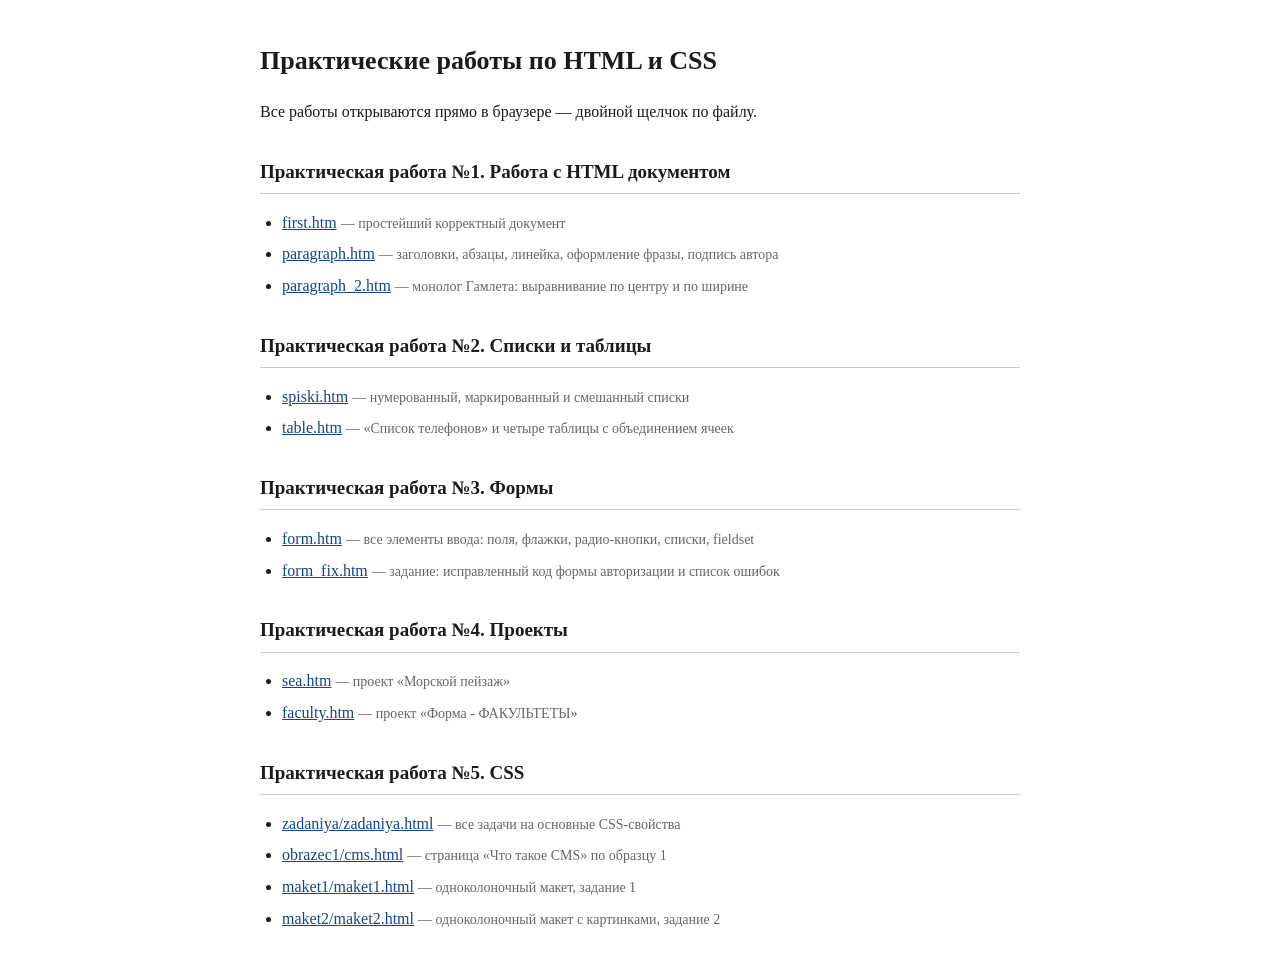
<file: html-css/index.html>
<!DOCTYPE html>
<html>
<head>
    <meta charset="utf-8">
    <title>Практические работы по HTML и CSS</title>
    <style>
        body { font: 16px/1.6 Georgia, "Times New Roman", serif; margin: 40px auto; max-width: 760px; padding: 0 16px; color: #1b1b1b; }
        h1 { font-size: 26px; }
        h2 { font-size: 19px; margin-top: 32px; border-bottom: 1px solid #ccc; padding-bottom: 6px; }
        ul { margin: 8px 0 0; padding-left: 22px; }
        li { margin: 6px 0; }
        a { color: #14458f; }
        span { color: #666; font-size: 14px; }
    </style>
</head>
<body>

    <h1>Практические работы по HTML и CSS</h1>
    <p>Все работы открываются прямо в браузере — двойной щелчок по файлу.</p>

    <h2>Практическая работа №1. Работа с HTML документом</h2>
    <ul>
        <li><a href="pr1/first.htm">first.htm</a> <span>— простейший корректный документ</span></li>
        <li><a href="pr1/paragraph.htm">paragraph.htm</a> <span>— заголовки, абзацы, линейка, оформление фразы, подпись автора</span></li>
        <li><a href="pr1/paragraph_2.htm">paragraph_2.htm</a> <span>— монолог Гамлета: выравнивание по центру и по ширине</span></li>
    </ul>

    <h2>Практическая работа №2. Списки и таблицы</h2>
    <ul>
        <li><a href="pr2/spiski.htm">spiski.htm</a> <span>— нумерованный, маркированный и смешанный списки</span></li>
        <li><a href="pr2/table.htm">table.htm</a> <span>— «Список телефонов» и четыре таблицы с объединением ячеек</span></li>
    </ul>

    <h2>Практическая работа №3. Формы</h2>
    <ul>
        <li><a href="pr3/form.htm">form.htm</a> <span>— все элементы ввода: поля, флажки, радио-кнопки, списки, fieldset</span></li>
        <li><a href="pr3/form_fix.htm">form_fix.htm</a> <span>— задание: исправленный код формы авторизации и список ошибок</span></li>
    </ul>

    <h2>Практическая работа №4. Проекты</h2>
    <ul>
        <li><a href="pr4/sea.htm">sea.htm</a> <span>— проект «Морской пейзаж»</span></li>
        <li><a href="pr4/faculty.htm">faculty.htm</a> <span>— проект «Форма - ФАКУЛЬТЕТЫ»</span></li>
    </ul>

    <h2>Практическая работа №5. CSS</h2>
    <ul>
        <li><a href="pr5/zadaniya/zadaniya.html">zadaniya/zadaniya.html</a> <span>— все задачи на основные CSS-свойства</span></li>
        <li><a href="pr5/obrazec1/cms.html">obrazec1/cms.html</a> <span>— страница «Что такое CMS» по образцу 1</span></li>
        <li><a href="pr5/maket1/maket1.html">maket1/maket1.html</a> <span>— одноколоночный макет, задание 1</span></li>
        <li><a href="pr5/maket2/maket2.html">maket2/maket2.html</a> <span>— одноколоночный макет с картинками, задание 2</span></li>
    </ul>

</body>
</html>
</file>
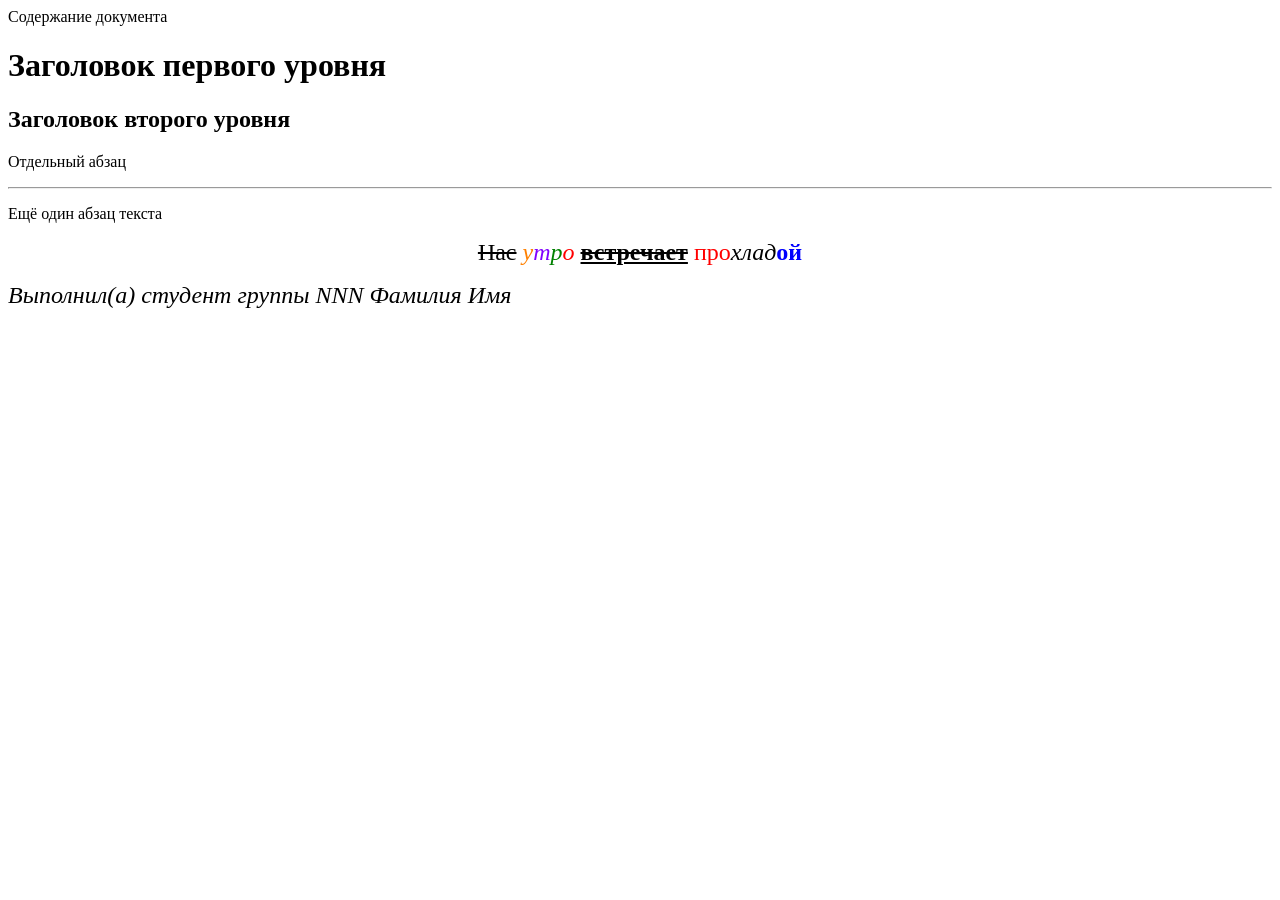
<file: html-css/pr1/paragraph.htm>
<html>
<head>
    <meta charset="utf-8">
    <title>Заголовок документа</title>
</head>
<body>
    Содержание документа

    <!-- п.2: заголовок первого уровня -->
    <h1>Заголовок первого уровня</h1>

    <!-- п.3: заголовок второго уровня -->
    <h2>Заголовок второго уровня</h2>

    <!-- п.4: отдельный абзац. Пробелы и переводы строки внутри абзаца
         браузер сворачивает в один пробел, поэтому текст можно набирать
         в несколько строк произвольно -->
    <p>Отдельный
       абзац</p>

    <!-- п.5: горизонтальная линейка -->
    <hr>

    <!-- п.6: ещё один абзац -->
    <p>Ещё один абзац текста</p>

    <!-- п.11-12: фраза оформлена по образцу.
         "Нас" - зачёркнутый; в слове "утро" каждая буква своего цвета;
         "встречает" - подчёркнутый и зачёркнутый;
         в слове "прохладой": ПРО - красным, ОЙ - синим -->
    <p align="center">
        <font size="+2">
            <s>Нас</s>
            <i><font color="#FF8000">у</font><font color="#8000FF">т</font><font color="#008000">р</font><font color="#FF0000">о</font></i>
            <u><s><b>встречает</b></s></u>
            <font color="#FF0000">про</font><i>хлад</i><font color="#0000FF"><b>ой</b></font>
        </font>
    </p>

    <!-- п.13: строка об авторе - курсивом, размер задан относительным
         изменением (SIZE="+2") -->
    <p><font size="+2"><i>Выполнил(а) студент группы NNN Фамилия Имя</i></font></p>
</body>
</html>
</file>
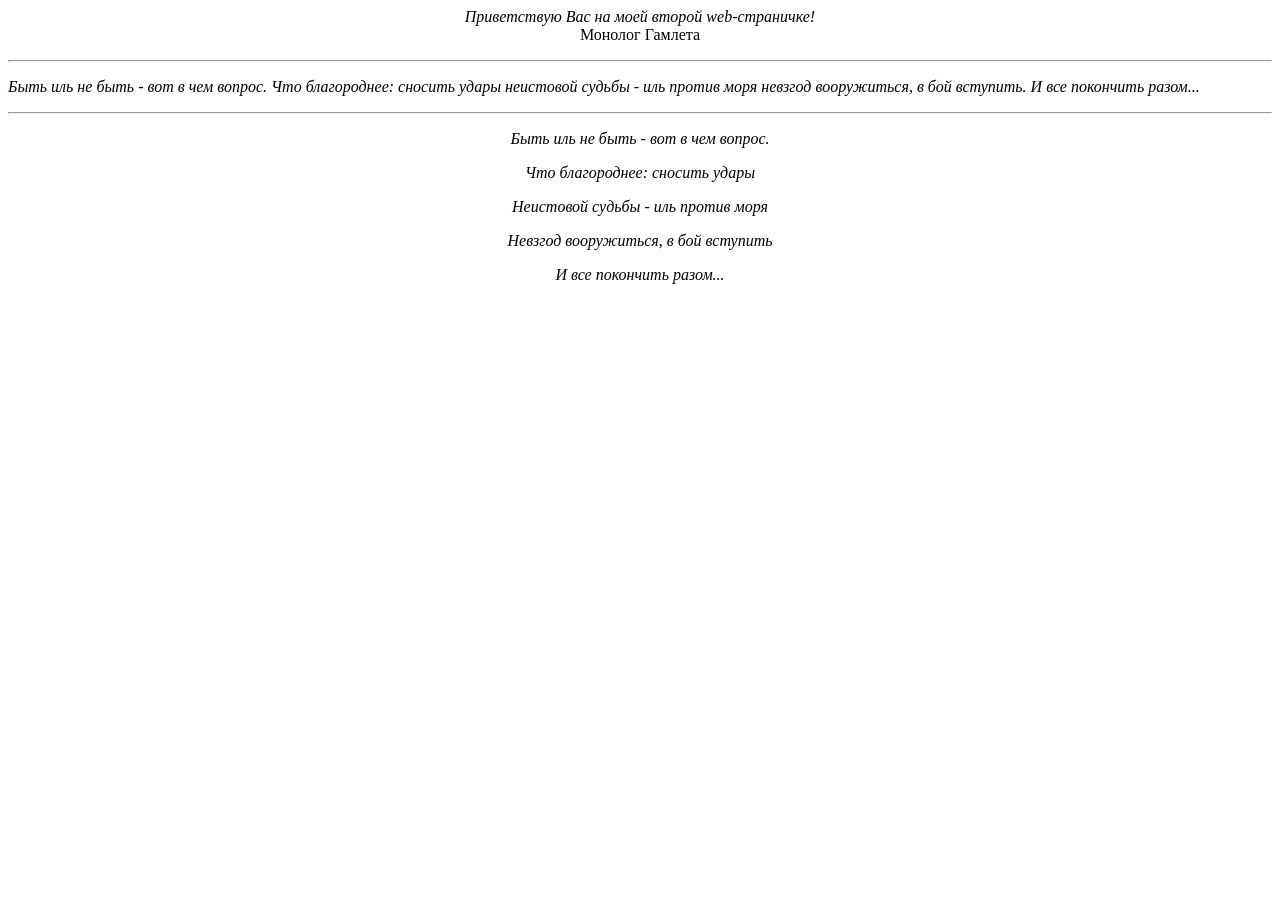
<file: html-css/pr1/paragraph_2.htm>
<html>
<head>
    <meta charset="utf-8">
    <title>Фамилия</title>
</head>
<body>

    <!-- п.16: текст второй web-странички -->
    <p align="center">
        <i>Приветствую Вас на моей второй web-страничке!</i>
        <br> Монолог Гамлета
    </p>

    <!-- п.18-20: монолог одним абзацем, выравнивание по ширине,
         абзац ограничен горизонтальными линейками сверху и снизу -->
    <hr>
    <p align="justify">
        <i>Быть иль не быть - вот в чем вопрос. Что благороднее: сносить удары
        неистовой судьбы - иль против моря невзгод вооружиться, в бой вступить.
        И все покончить разом...</i>
    </p>
    <hr>

    <!-- п.21: тот же монолог, разбитый на абзацы, выравнивание по центру -->
    <p align="center"><i>Быть иль не быть - вот в чем вопрос.</i></p>
    <p align="center"><i>Что благороднее: сносить удары</i></p>
    <p align="center"><i>Неистовой судьбы - иль против моря</i></p>
    <p align="center"><i>Невзгод вооружиться, в бой вступить</i></p>
    <p align="center"><i>И все покончить разом...</i></p>

</body>
</html>
</file>
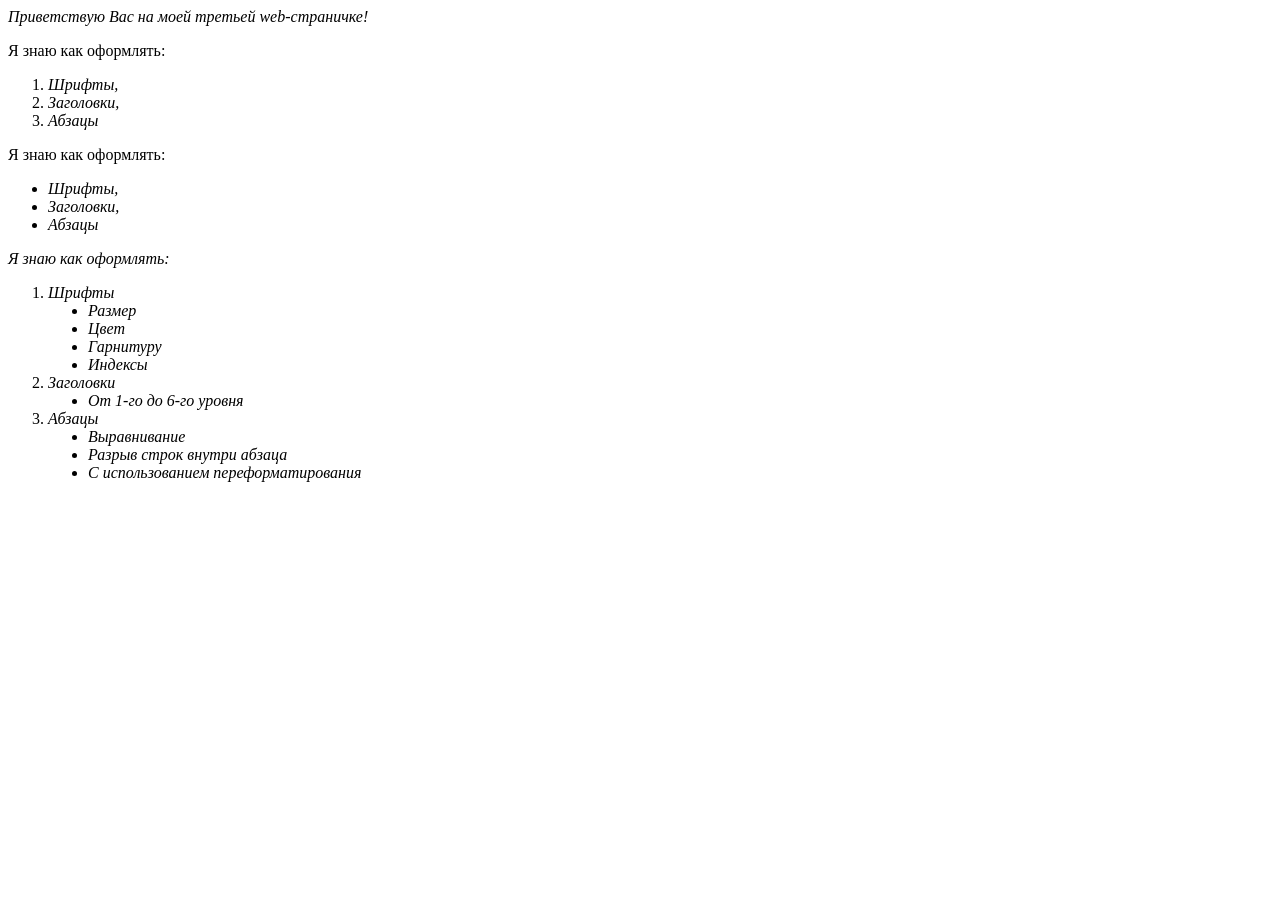
<file: html-css/pr2/spiski.htm>
<html>
<head>
    <meta charset="utf-8">
    <title>Фамилия</title>
</head>
<body>

    <p><i>Приветствую Вас на моей третьей web-страничке!</i></p>

    <!-- п.4: нумерованный список -->
    <p>Я знаю как оформлять:</p>
    <ol>
        <li><i>Шрифты,</i></li>
        <li><i>Заголовки,</i></li>
        <li><i>Абзацы</i></li>
    </ol>

    <!-- п.5: те же строки маркированным списком -->
    <p>Я знаю как оформлять:</p>
    <ul>
        <li><i>Шрифты,</i></li>
        <li><i>Заголовки,</i></li>
        <li><i>Абзацы</i></li>
    </ul>

    <!-- п.6: "смешанный" список - маркированные списки вложены
         в пункты нумерованного -->
    <p><i>Я знаю как оформлять:</i></p>
    <ol>
        <li><i>Шрифты</i>
            <ul type="disc">
                <li><i>Размер</i></li>
                <li><i>Цвет</i></li>
                <li><i>Гарнитуру</i></li>
                <li><i>Индексы</i></li>
            </ul>
        </li>
        <li><i>Заголовки</i>
            <ul type="disc">
                <li><i>От 1-го до 6-го уровня</i></li>
            </ul>
        </li>
        <li><i>Абзацы</i>
            <ul type="disc">
                <li><i>Выравнивание</i></li>
                <li><i>Разрыв строк внутри абзаца</i></li>
                <li><i>С использованием переформатирования</i></li>
            </ul>
        </li>
    </ol>

</body>
</html>
</file>
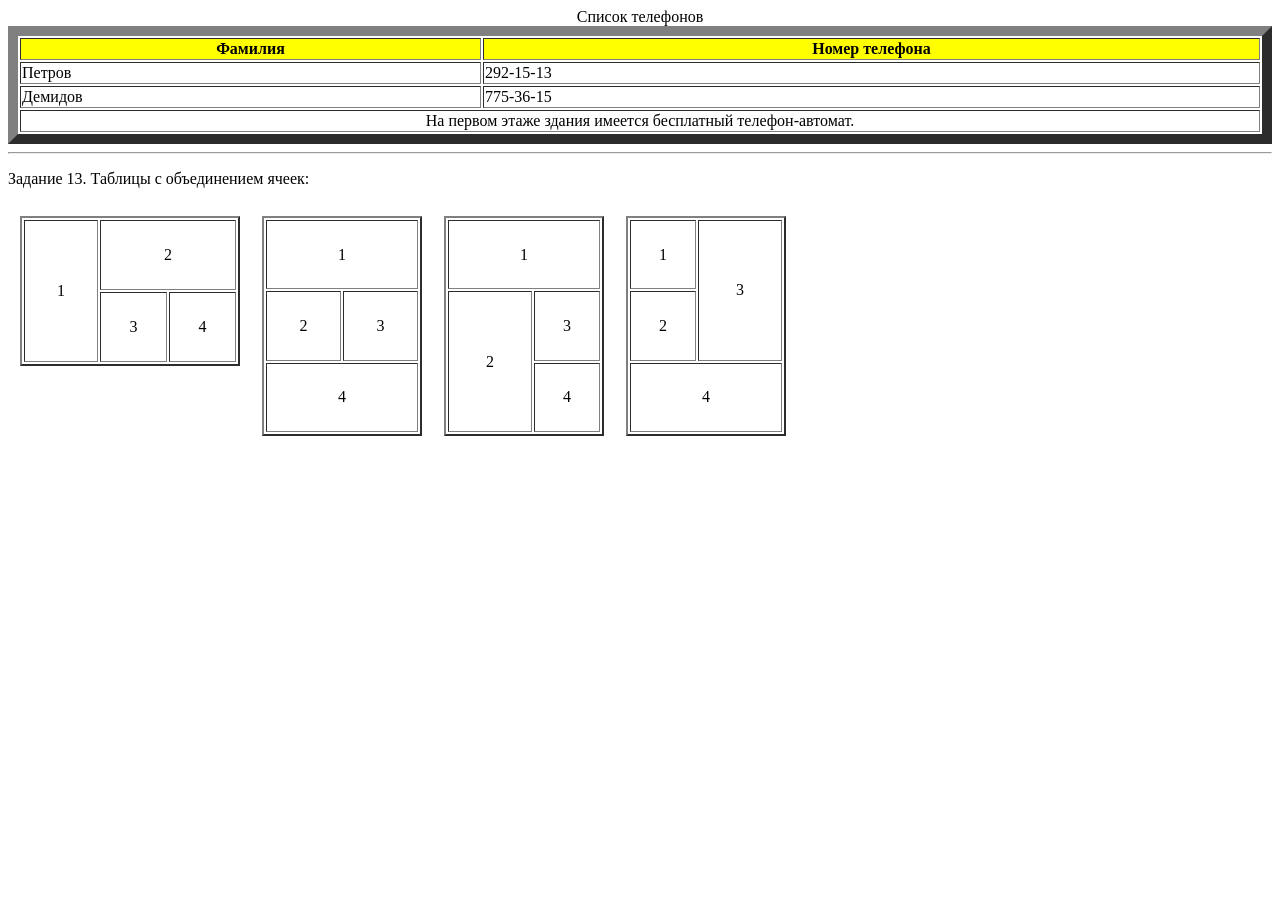
<file: html-css/pr2/table.htm>
<html>
<head>
    <meta charset="utf-8">
    <title>Создание таблиц</title>
</head>
<body>

    <!-- п.2-7: таблица "Список телефонов" -->
    <table border="10" width="100%">
        <caption align="top">Список телефонов</caption>
        <tr bgcolor="YELLOW" align="CENTER">
            <th>Фамилия</th>
            <th>Номер телефона</th>
        </tr>
        <tr>
            <td>Петров</td>
            <td>292-15-13</td>
        </tr>
        <tr>
            <td>Демидов</td>
            <td>775-36-15</td>
        </tr>
        <tr>
            <td align="CENTER" colspan="2">На первом этаже здания имеется бесплатный телефон-автомат.</td>
        </tr>
    </table>

    <hr>

    <!-- п.13: таблички с объединением ячеек.
         Объединение задаётся параметрами colspan (по горизонтали)
         и rowspan (по вертикали) в тегах <TD> -->
    <p>Задание 13. Таблицы с объединением ячеек:</p>

    <table border="0" cellpadding="10">
        <tr valign="top">
            <td>
                <!-- Табличка 1: "1" на два ряда, "2" на две колонки -->
                <table border="2" width="220" height="150" align="center">
                    <tr align="center">
                        <td rowspan="2" width="70">1</td>
                        <td colspan="2">2</td>
                    </tr>
                    <tr align="center">
                        <td>3</td>
                        <td>4</td>
                    </tr>
                </table>
            </td>
            <td>
                <!-- Табличка 2: "1" и "4" на две колонки -->
                <table border="2" width="160" height="220" align="center">
                    <tr align="center">
                        <td colspan="2">1</td>
                    </tr>
                    <tr align="center">
                        <td>2</td>
                        <td>3</td>
                    </tr>
                    <tr align="center">
                        <td colspan="2">4</td>
                    </tr>
                </table>
            </td>
            <td>
                <!-- Табличка 3: "1" на две колонки, "2" на два ряда -->
                <table border="2" width="160" height="220" align="center">
                    <tr align="center">
                        <td colspan="2">1</td>
                    </tr>
                    <tr align="center">
                        <td rowspan="2" width="80">2</td>
                        <td>3</td>
                    </tr>
                    <tr align="center">
                        <td>4</td>
                    </tr>
                </table>
            </td>
            <td>
                <!-- Табличка 4: "3" на два ряда, "4" на две колонки -->
                <table border="2" width="160" height="220" align="center">
                    <tr align="center">
                        <td>1</td>
                        <td rowspan="2" width="80">3</td>
                    </tr>
                    <tr align="center">
                        <td>2</td>
                    </tr>
                    <tr align="center">
                        <td colspan="2">4</td>
                    </tr>
                </table>
            </td>
        </tr>
    </table>

</body>
</html>
</file>
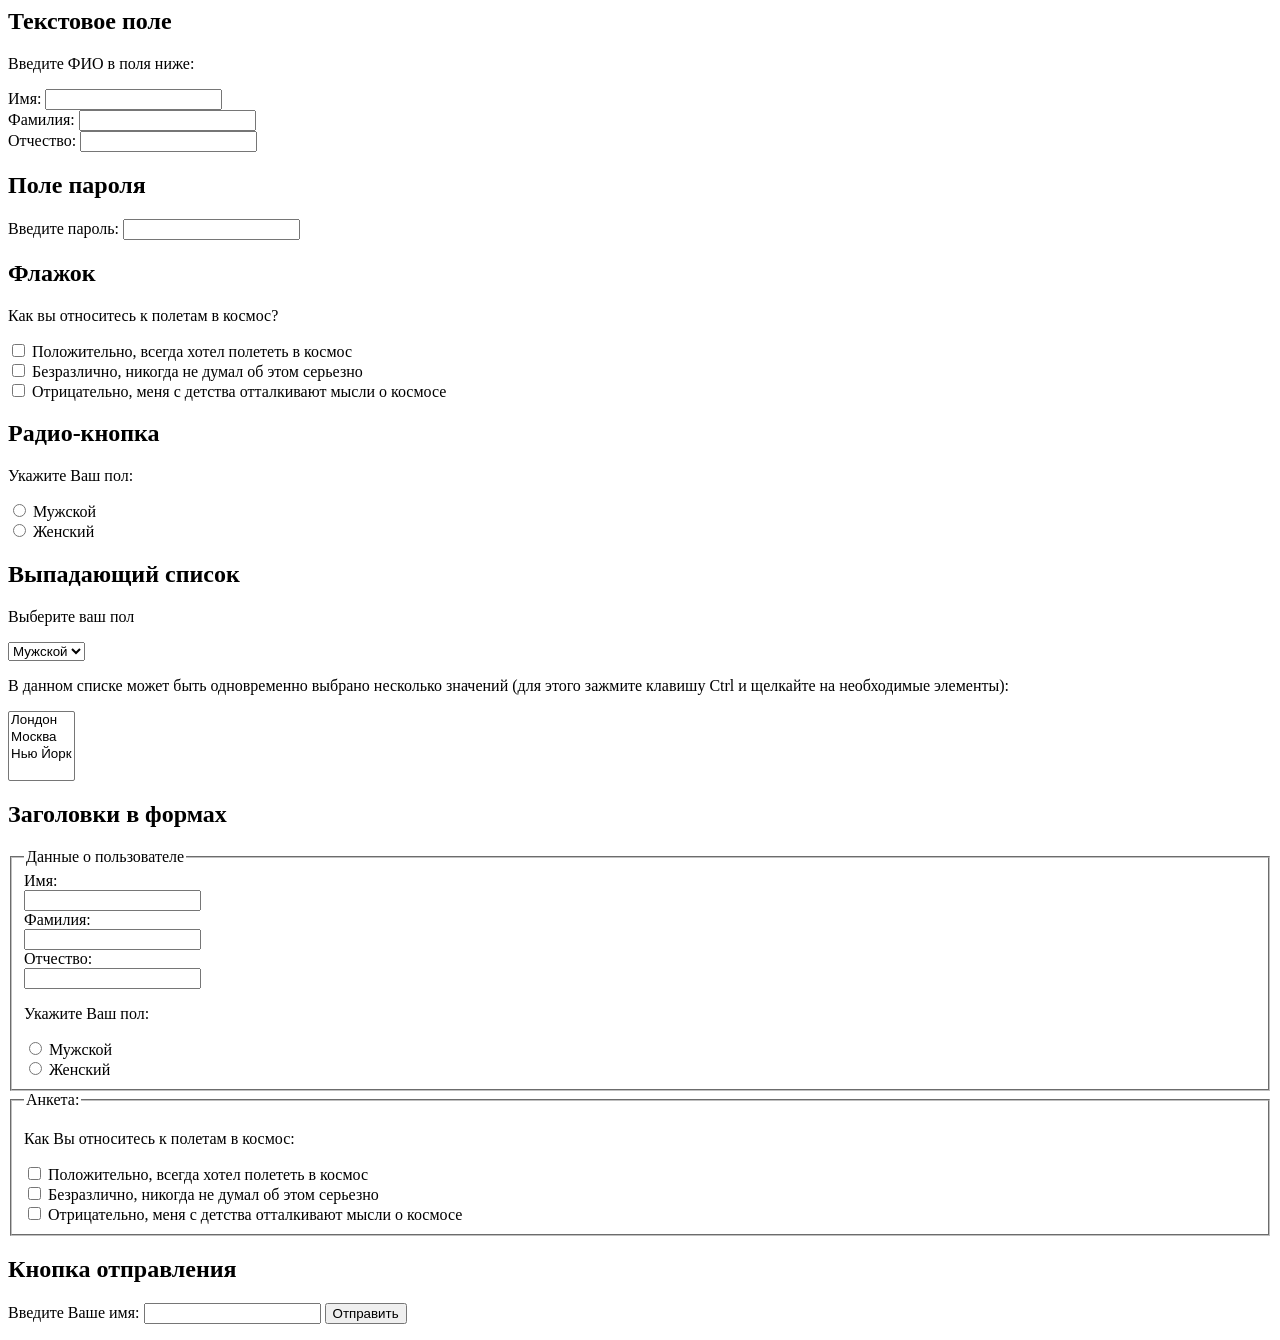
<file: html-css/pr3/form.htm>
<html>
<head>
    <meta charset="utf-8">
    <title>Создание формы</title>
</head>
<body>

    <h2>Текстовое поле</h2>
    <!-- input type="text" - однострочное текстовое поле,
         по умолчанию вмещает 20 знаков -->
    <form>
        <p>Введите ФИО в поля ниже:</p>
        Имя: <input type="text" name="firstname" /><br />
        Фамилия: <input type="text" name="lastname" /><br />
        Отчество: <input type="text" name="middlename" />
    </form>

    <h2>Поле пароля</h2>
    <!-- input type="password" - вводимые символы закрываются кружками -->
    <form>
        Введите пароль: <input type="password" name="pass" />
    </form>

    <h2>Флажок</h2>
    <!-- checkbox позволяет выбрать несколько пунктов из группы -->
    <form>
        <p>Как вы относитесь к полетам в космос?</p>
        <input type="checkbox" name="space" value="1" />
        Положительно, всегда хотел полететь в космос<br />
        <input type="checkbox" name="space" value="2" />
        Безразлично, никогда не думал об этом серьезно<br />
        <input type="checkbox" name="space" value="3" />
        Отрицательно, меня с детства отталкивают мысли о космосе<br />
    </form>

    <h2>Радио-кнопка</h2>
    <!-- radio позволяет выбрать только один пункт из группы:
         у всех кнопок группы одинаковый name -->
    <form>
        <p>Укажите Ваш пол:</p>
        <input type="radio" name="s" value="m" /> Мужской<br />
        <input type="radio" name="s" value="f" /> Женский
    </form>

    <h2>Выпадающий список</h2>
    <form>
        <p>Выберите ваш пол</p>
        <select name="sex">
            <option value="m">Мужской</option>
            <option value="f">Женский</option>
        </select>
    </form>

    <!-- атрибут multiple позволяет выбрать несколько элементов сразу -->
    <form>
        <p>В данном списке может быть одновременно выбрано несколько значений
        (для этого зажмите клавишу Ctrl и щелкайте на необходимые элементы):</p>
        <select name="city" multiple="multiple">
            <option value="london">Лондон</option>
            <option value="moscow">Москва</option>
            <option value="newyork">Нью Йорк</option>
        </select>
    </form>

    <h2>Заголовки в формах</h2>
    <!-- fieldset группирует часть формы, legend задаёт заголовок группы -->
    <form>
        <fieldset>
            <legend>Данные о пользователе</legend>
            Имя: <br /><input type="text" name="firstname" /><br />
            Фамилия:<br /> <input type="text" name="lastname" /><br />
            Отчество: <br /><input type="text" name="middlename" /><br />
            <p>Укажите Ваш пол:</p>
            <input type="radio" name="s" value="m" /> Мужской<br />
            <input type="radio" name="s" value="f" /> Женский
        </fieldset>
        <fieldset>
            <legend> Анкета: </legend>
            <p>Как Вы относитесь к полетам в космос:</p>
            <input type="checkbox" name="space" value="1" />
            Положительно, всегда хотел полететь в космос<br />
            <input type="checkbox" name="space" value="2" />
            Безразлично, никогда не думал об этом серьезно <br />
            <input type="checkbox" name="space" value="3" />
            Отрицательно, меня с детства отталкивают мысли о космосе <br />
        </fieldset>
    </form>

    <h2>Кнопка отправления</h2>
    <!-- адрес, куда уходят данные, задаётся атрибутом action тега form -->
    <form name="input" action="form.php" method="get">
        Введите Ваше имя: <input type="text" name="name" />
        <input type="submit" value="Отправить" />
    </form>

</body>
</html>
</file>
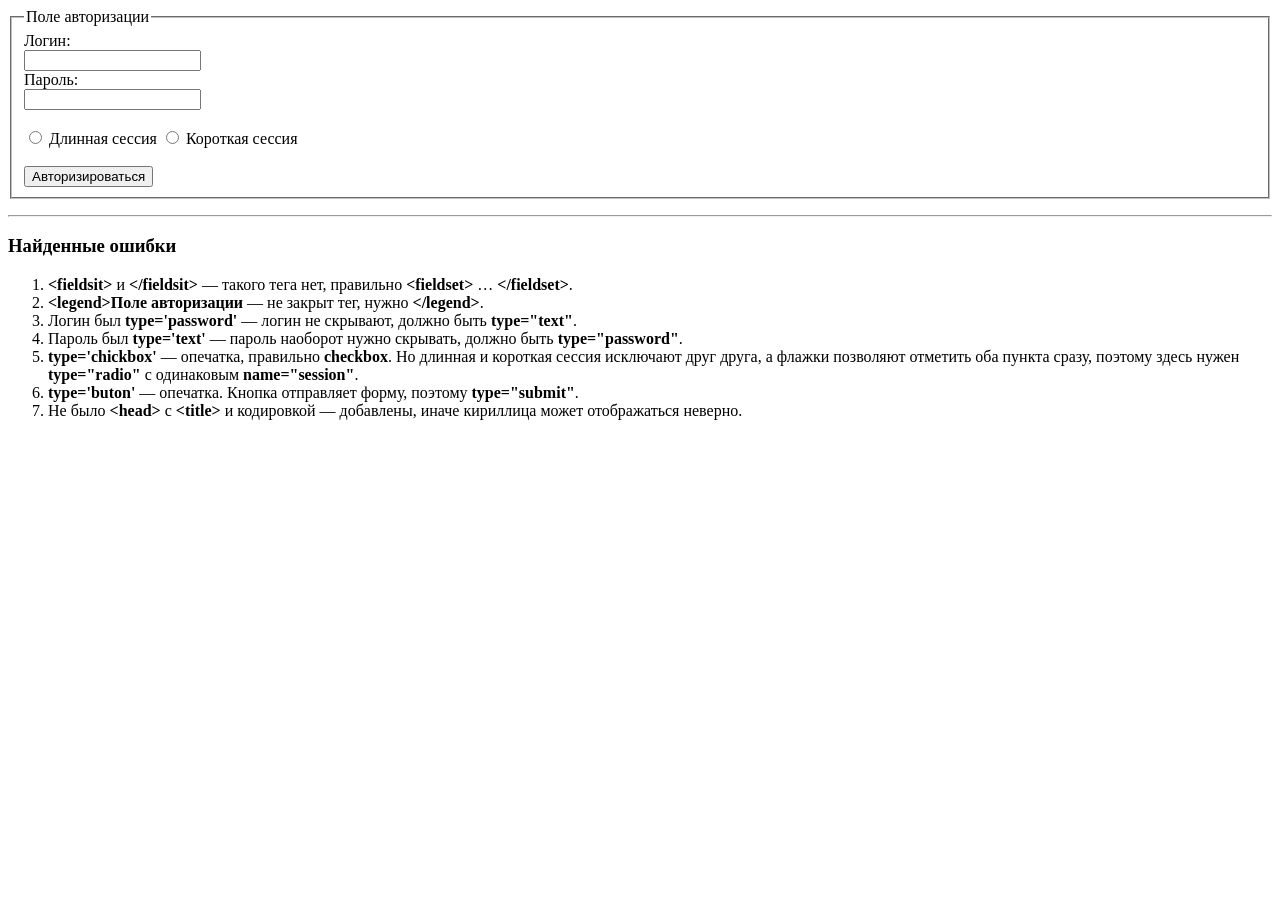
<file: html-css/pr3/form_fix.htm>
<html>
<head>
    <meta charset="utf-8">
    <title>Поле авторизации</title>
</head>
<body>

    <form>
        <fieldset>
            <legend>Поле авторизации</legend>
            Логин: <br /><input type="text" name="login" /><br />
            Пароль:<br /> <input type="password" name="pas" /><br /><br />
            <input type="radio" name="session" value="1" />
            Длинная сессия
            <input type="radio" name="session" value="2" />
            Короткая сессия<br /><br />
            <input type="submit" value="Авторизироваться" />
        </fieldset>
    </form>

    <hr>

    <h3>Найденные ошибки</h3>
    <ol>
        <li><b>&lt;fieldsit&gt;</b> и <b>&lt;/fieldsit&gt;</b> — такого тега нет,
            правильно <b>&lt;fieldset&gt;</b> … <b>&lt;/fieldset&gt;</b>.</li>
        <li><b>&lt;legend&gt;Поле авторизации</b> — не закрыт тег,
            нужно <b>&lt;/legend&gt;</b>.</li>
        <li>Логин был <b>type='password'</b> — логин не скрывают,
            должно быть <b>type="text"</b>.</li>
        <li>Пароль был <b>type='text'</b> — пароль наоборот нужно скрывать,
            должно быть <b>type="password"</b>.</li>
        <li><b>type='chickbox'</b> — опечатка, правильно <b>checkbox</b>.
            Но длинная и короткая сессия исключают друг друга, а флажки
            позволяют отметить оба пункта сразу, поэтому здесь нужен
            <b>type="radio"</b> с одинаковым <b>name="session"</b>.</li>
        <li><b>type='buton'</b> — опечатка. Кнопка отправляет форму,
            поэтому <b>type="submit"</b>.</li>
        <li>Не было <b>&lt;head&gt;</b> с <b>&lt;title&gt;</b> и кодировкой —
            добавлены, иначе кириллица может отображаться неверно.</li>
    </ol>

</body>
</html>
</file>
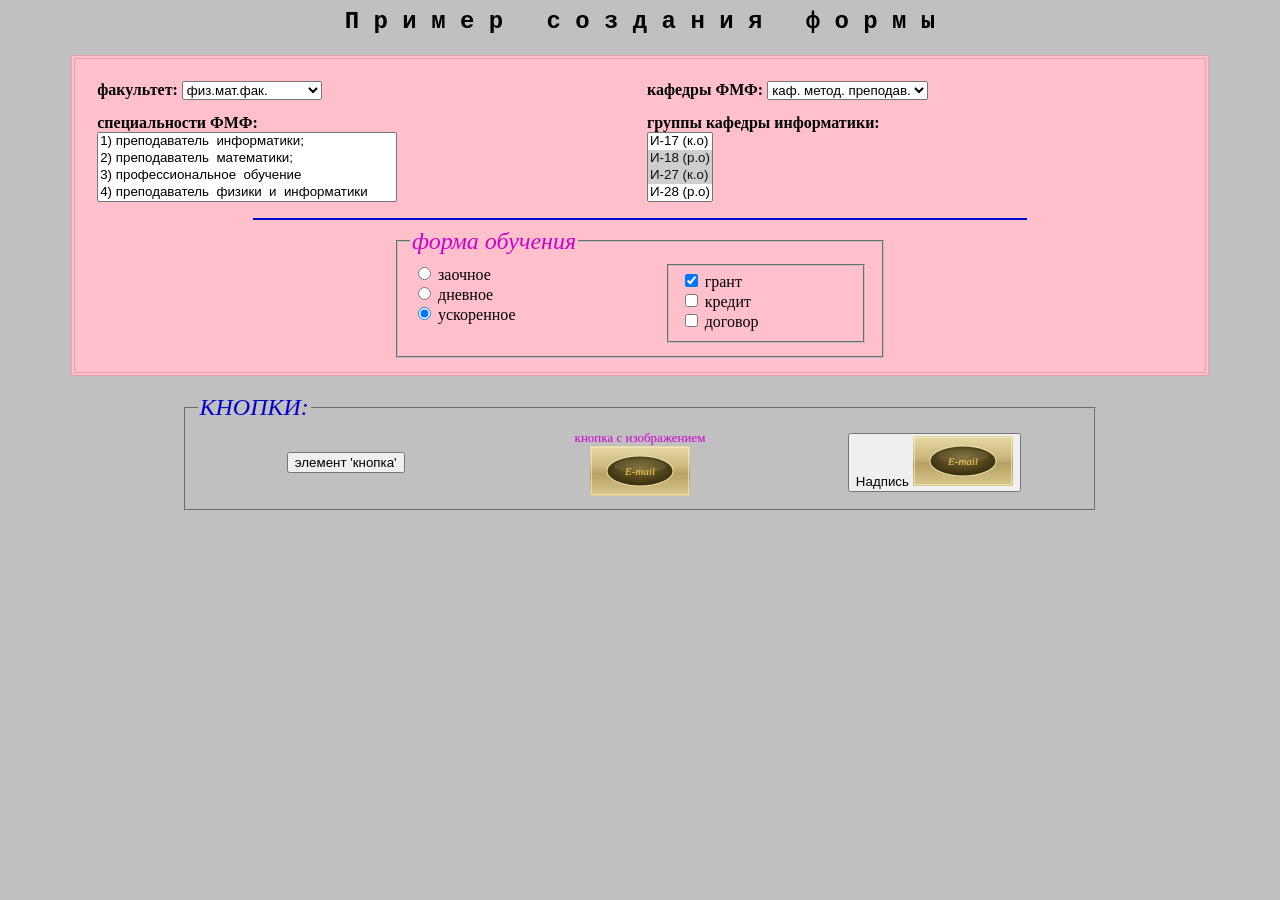
<file: html-css/pr4/faculty.htm>
<html>
<head>
    <meta charset="utf-8">
    <title>Проект "Форма - ФАКУЛЬТЕТЫ"</title>
</head>
<body bgcolor="#C0C0C0">

    <h2 align="center"><font face="Courier New" color="#000000">П р и м е р &nbsp; с о з д а н и я &nbsp; ф о р м ы</font></h2>

    <form name="faculties" action="" method="get">

        <!-- основная группа элементов на розовой подложке -->
        <table width="90%" align="center" bgcolor="#FFC0CB" cellpadding="14" border="1" bordercolor="#E8A0B0">
        <tr><td>

            <table width="100%" cellpadding="6">
                <tr valign="top">
                    <td width="50%">
                        <b>факультет:</b>
                        <!-- обычный выпадающий список -->
                        <select name="fakultet">
                            <option value="fmf" style="background:#FF0000; color:#FFFFFF">физ.мат.фак.</option>
                            <option value="sport" style="background:#FF66CC">спорт.фак.</option>
                            <option value="inyaz" style="background:#0033CC; color:#FFFFFF">фак.иностр.языков</option>
                        </select>
                    </td>
                    <td width="50%">
                        <b>кафедры ФМФ:</b>
                        <select name="kafedra">
                            <option value="metod">каф. метод. преподав.</option>
                            <option value="inform">каф. информ.</option>
                            <option value="matem">каф. математики</option>
                        </select>
                    </td>
                </tr>
                <tr valign="top">
                    <td>
                        <b>специальности ФМФ:</b><br>
                        <!-- список с прокруткой: size задаёт число видимых строк -->
                        <select name="spec" size="4" style="width:300px">
                            <option>1) преподаватель&nbsp; информатики;</option>
                            <option>2) преподаватель&nbsp; математики;</option>
                            <option>3) профессиональное&nbsp; обучение</option>
                            <option>4) преподаватель&nbsp; физики&nbsp; и&nbsp; информатики</option>
                        </select>
                    </td>
                    <td>
                        <b>группы кафедры информатики:</b><br>
                        <!-- multiple: можно выбрать несколько групп сразу -->
                        <select name="gruppy" size="4" multiple="multiple">
                            <option>И-17 (к.о)</option>
                            <option selected>И-18 (р.о)</option>
                            <option selected>И-27 (к.о)</option>
                            <option>И-28 (р.о)</option>
                        </select>
                    </td>
                </tr>
            </table>

            <hr width="70%" size="2" color="#0000CD">

            <!-- группированные элементы в рамке: fieldset + legend -->
            <fieldset style="width:460px; margin:0 auto">
                <legend><font face="Georgia" size="5" color="#CC00CC"><i>форма обучения</i></font></legend>
                <table width="100%">
                    <tr valign="top">
                        <td width="55%">
                            <!-- радио-кнопки: можно выбрать только одну -->
                            <input type="radio" name="forma" value="zaoch"> заочное<br>
                            <input type="radio" name="forma" value="dnev"> дневное<br>
                            <input type="radio" name="forma" value="uskor" checked> ускоренное
                        </td>
                        <td width="45%">
                            <!-- вложенная рамка с флажками: можно отметить несколько -->
                            <fieldset>
                                <input type="checkbox" name="oplata" value="grant" checked> грант<br>
                                <input type="checkbox" name="oplata" value="kredit"> кредит<br>
                                <input type="checkbox" name="oplata" value="dogovor"> договор
                            </fieldset>
                        </td>
                    </tr>
                </table>
            </fieldset>

        </td></tr>
        </table>

        <br>

        <!-- три вида кнопок -->
        <fieldset style="width:70%; margin:0 auto">
            <legend><font face="Georgia" size="5" color="#0000CD"><i>КНОПКИ:</i></font></legend>
            <table width="100%" align="center">
                <tr align="center" valign="middle">
                    <td width="33%">
                        <!-- обычная кнопка -->
                        <input type="button" value="элемент 'кнопка'">
                    </td>
                    <td width="33%">
                        <font color="#CC00CC" size="2">кнопка с изображением</font><br>
                        <!-- кнопка-изображение: картинка сама работает как кнопка -->
                        <input type="image" src="img/email.png" width="100" height="50" alt="E-mail">
                    </td>
                    <td width="33%">
                        <!-- кнопка с изображением внутри кнопки -->
                        <button type="submit" name="send">
                            Надпись <img src="img/email.png" width="100" height="50" alt="E-mail">
                        </button>
                    </td>
                </tr>
            </table>
        </fieldset>

    </form>

</body>
</html>
</file>
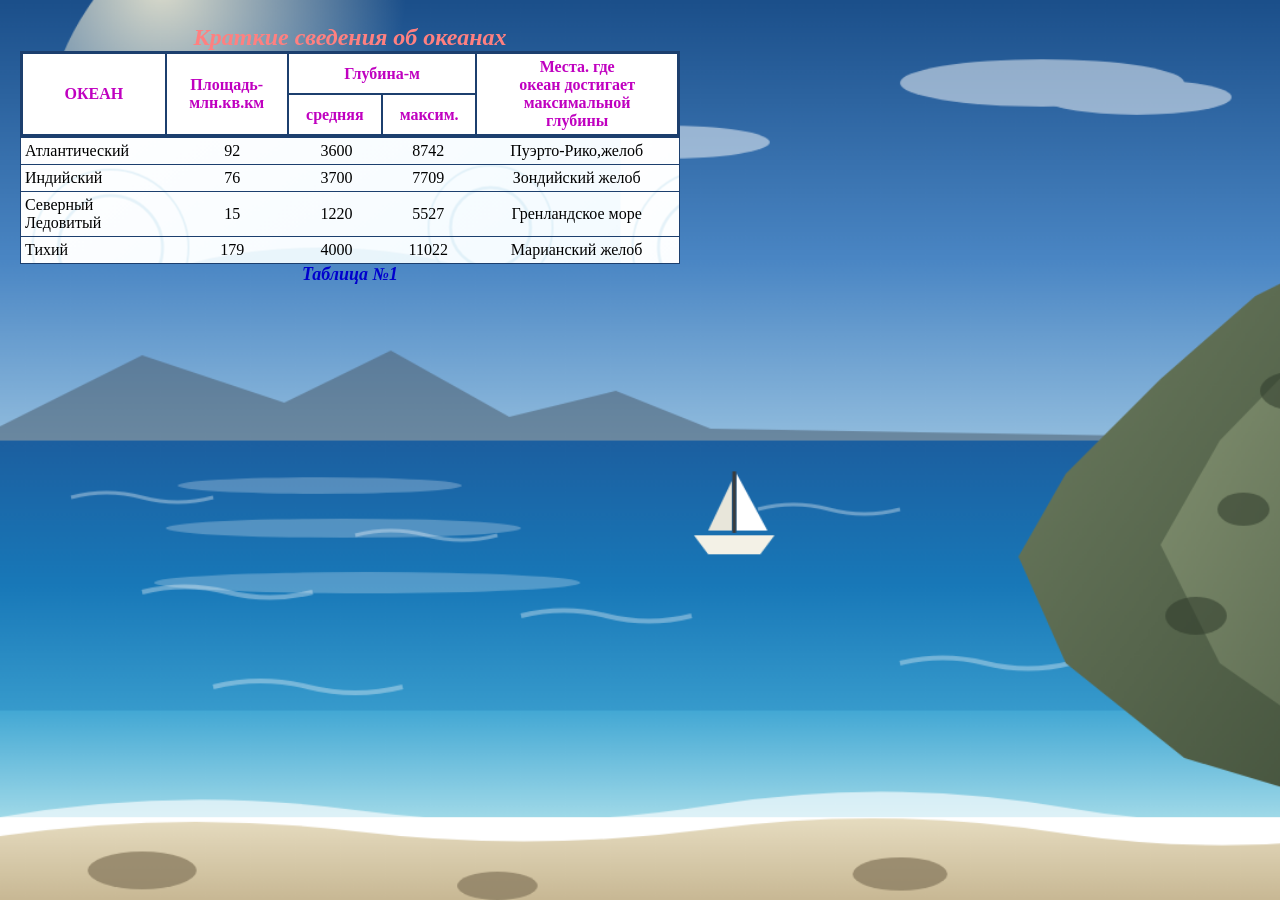
<file: html-css/pr4/sea.htm>
<html>
<head>
    <meta charset="utf-8">
    <title>Проект "Морской пейзаж"</title>
    <style>
        /* фоновая картинка документа растягивается на всё окно
           и не повторяется - иначе при большом экране она размножается плиткой */
        body { background-size: cover; background-attachment: fixed; }
    </style>
</head>

<!-- фоном документа служит графическое изображение -->
<body background="img/sea.png" bgcolor="#2f7fb5" topmargin="24" leftmargin="20">

<table border="0" cellpadding="0" cellspacing="0" align="left" width="660">
<tr><td>

    <!-- ПЕРВАЯ ЧАСТЬ ТАБЛИЦЫ: заголовок с объединением ячеек
         (colspan - объединение по горизонтали, rowspan - по вертикали).
         Надпись над таблицей сделана элементом <CAPTION> -->
    <table border="2" cellpadding="4" cellspacing="0" width="660"
           bgcolor="#FFFFFF" bordercolor="#1c3f6e">
        <caption align="top">
            <font face="Georgia" size="5" color="#FF8080"><b><i>Краткие сведения об океанах</i></b></font>
        </caption>
        <tr align="center">
            <td rowspan="2" width="150"><font color="#C000C0"><b>ОКЕАН</b></font></td>
            <td rowspan="2" width="120"><font color="#C000C0"><b>Площадь-<br>млн.кв.км</b></font></td>
            <td colspan="2" width="180"><font color="#C000C0"><b>Глубина-м</b></font></td>
            <td rowspan="2" width="210"><font color="#C000C0"><b>Места. где<br>океан достигает<br>максимальной<br>глубины</b></font></td>
        </tr>
        <tr align="center">
            <td width="90"><font color="#C000C0"><b>средняя</b></font></td>
            <td width="90"><font color="#C000C0"><b>максим.</b></font></td>
        </tr>
    </table>

    <!-- ВТОРАЯ ЧАСТЬ ТАБЛИЦЫ: оформлена атрибутами из категории
         "дополнительные возможности оформления таблиц":
         background - фоновый рисунок таблицы, bordercolor - цвет рамки,
         frame - какие внешние границы рисовать, rules - какие внутренние,
         cellpadding/cellspacing - отступы в ячейках и между ними.
         Подпись под таблицей - тоже <CAPTION>, но align="bottom" -->
    <table border="2" cellpadding="4" cellspacing="0" width="660"
           background="img/table-bg.png" bgcolor="#FFFFFF"
           bordercolor="#1c3f6e" frame="box" rules="rows">
        <caption align="bottom">
            <font face="Georgia" size="4" color="#0000CD"><b><i>Таблица №1</i></b></font>
        </caption>
        <tr>
            <td width="150">Атлантический</td>
            <td width="120" align="center">92</td>
            <td width="90" align="center">3600</td>
            <td width="90" align="center">8742</td>
            <td width="210" align="center">Пуэрто-Рико,желоб</td>
        </tr>
        <tr>
            <td>Индийский</td>
            <td align="center">76</td>
            <td align="center">3700</td>
            <td align="center">7709</td>
            <td align="center">Зондийский желоб</td>
        </tr>
        <tr>
            <td>Северный<br>Ледовитый</td>
            <td align="center">15</td>
            <td align="center">1220</td>
            <td align="center">5527</td>
            <td align="center">Гренландское море</td>
        </tr>
        <tr>
            <td>Тихий</td>
            <td align="center">179</td>
            <td align="center">4000</td>
            <td align="center">11022</td>
            <td align="center">Марианский желоб</td>
        </tr>
    </table>

</td></tr>
</table>

</body>
</html>
</file>
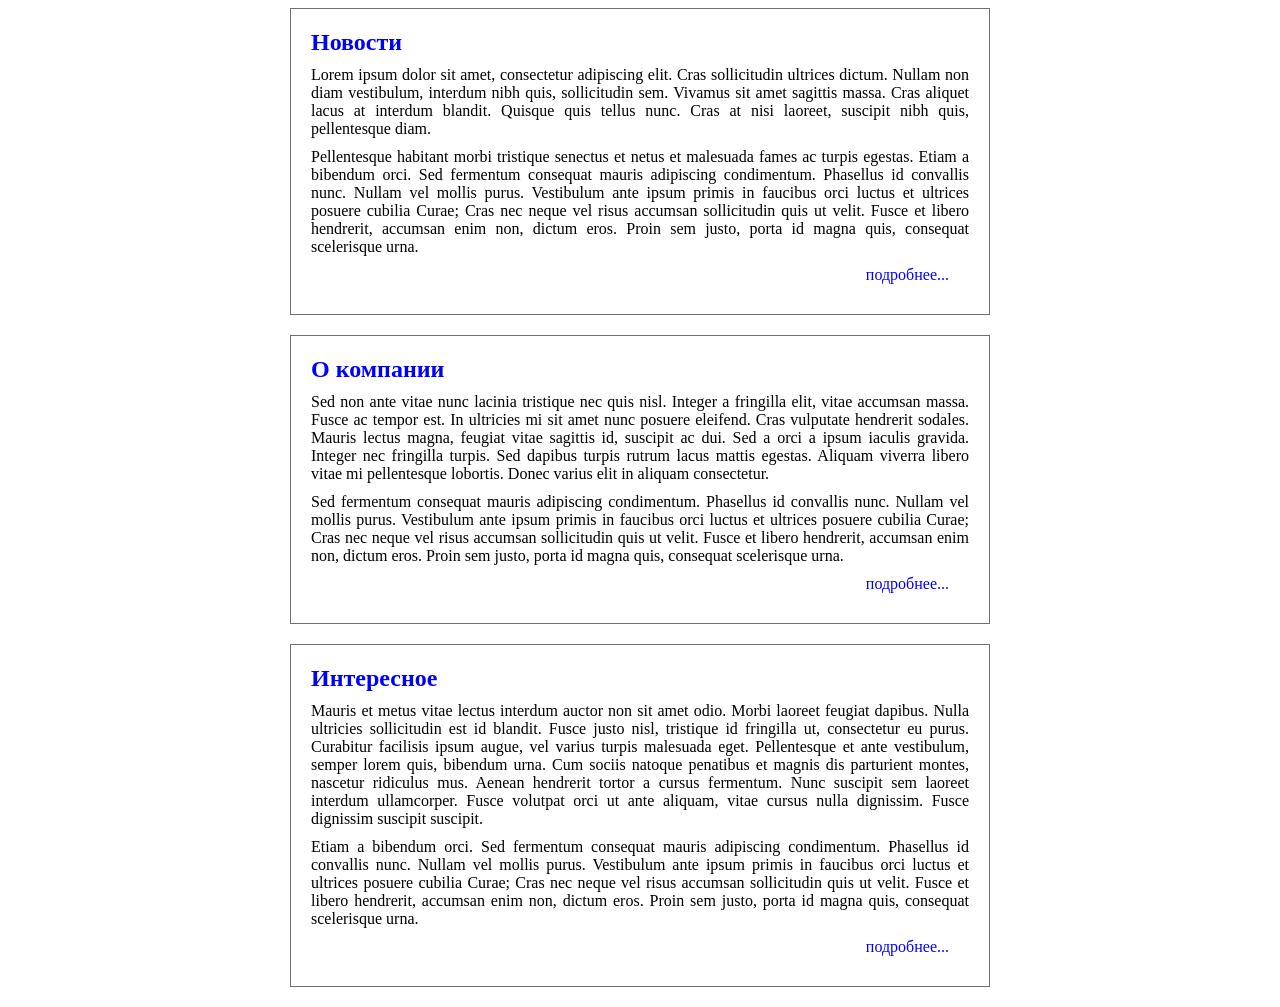
<file: html-css/pr5/maket1/maket1.html>
<!DOCTYPE html>
<html>
<head>
    <meta charset="utf-8">
    <title> Макет 1 </title>
    <link rel="stylesheet" href="styles.css">
</head>
<body>
    <div id="elem1">
        <div>
            <h2><a href="">Новости</a></h2>
            <p>
                Lorem ipsum dolor sit amet, consectetur adipiscing elit. Cras sollicitudin ultrices dictum. Nullam non
                diam vestibulum, interdum nibh quis, sollicitudin sem. Vivamus sit amet sagittis massa. Cras aliquet
                lacus at interdum blandit. Quisque quis tellus nunc. Cras at nisi laoreet, suscipit nibh quis,
                pellentesque diam.
            </p>
            <p>
                Pellentesque habitant morbi tristique senectus et netus et malesuada fames ac turpis egestas. Etiam a
                bibendum orci. Sed fermentum consequat mauris adipiscing condimentum. Phasellus id convallis nunc.
                Nullam vel mollis purus. Vestibulum ante ipsum primis in faucibus orci luctus et ultrices posuere
                cubilia Curae; Cras nec neque vel risus accumsan sollicitudin quis ut velit. Fusce et libero hendrerit,
                accumsan enim non, dictum eros. Proin sem justo, porta id magna quis, consequat scelerisque urna.
            </p>
            <p class="more">
                <a href="">подробнее...</a>
            </p>
        </div>
        <div>
            <h2><a href="">О компании</a></h2>
            <p>
                Sed non ante vitae nunc lacinia tristique nec quis nisl. Integer a fringilla elit, vitae accumsan massa.
                Fusce ac tempor est. In ultricies mi sit amet nunc posuere eleifend. Cras vulputate hendrerit sodales.
                Mauris lectus magna, feugiat vitae sagittis id, suscipit ac dui. Sed a orci a ipsum iaculis gravida.
                Integer nec fringilla turpis. Sed dapibus turpis rutrum lacus mattis egestas. Aliquam viverra libero
                vitae mi pellentesque lobortis. Donec varius elit in aliquam consectetur.
            </p>
            <p>
                Sed fermentum consequat mauris adipiscing condimentum. Phasellus id convallis nunc. Nullam vel mollis
                purus. Vestibulum ante ipsum primis in faucibus orci luctus et ultrices posuere cubilia Curae; Cras nec
                neque vel risus accumsan sollicitudin quis ut velit. Fusce et libero hendrerit, accumsan enim non,
                dictum eros. Proin sem justo, porta id magna quis, consequat scelerisque urna.
            </p>
            <p class="more">
                <a href="">подробнее...</a>
            </p>
        </div>
        <div>
            <h2><a href="">Интересное</a></h2>
            <p>
                Mauris et metus vitae lectus interdum auctor non sit amet odio. Morbi laoreet feugiat dapibus. Nulla
                ultricies sollicitudin est id blandit. Fusce justo nisl, tristique id fringilla ut, consectetur eu
                purus. Curabitur facilisis ipsum augue, vel varius turpis malesuada eget. Pellentesque et ante
                vestibulum, semper lorem quis, bibendum urna. Cum sociis natoque penatibus et magnis dis parturient
                montes, nascetur ridiculus mus. Aenean hendrerit tortor a cursus fermentum. Nunc suscipit sem laoreet
                interdum ullamcorper. Fusce volutpat orci ut ante aliquam, vitae cursus nulla dignissim. Fusce
                dignissim suscipit suscipit.
            </p>
            <p>
                Etiam a bibendum orci. Sed fermentum consequat mauris adipiscing condimentum. Phasellus id convallis
                nunc. Nullam vel mollis purus. Vestibulum ante ipsum primis in faucibus orci luctus et ultrices posuere
                cubilia Curae; Cras nec neque vel risus accumsan sollicitudin quis ut velit. Fusce et libero hendrerit,
                accumsan enim non, dictum eros. Proin sem justo, porta id magna quis, consequat scelerisque urna.
            </p>
            <p class="more">
                <a href="">подробнее...</a>
            </p>
        </div>
    </div>
</body>
</html>
</file>
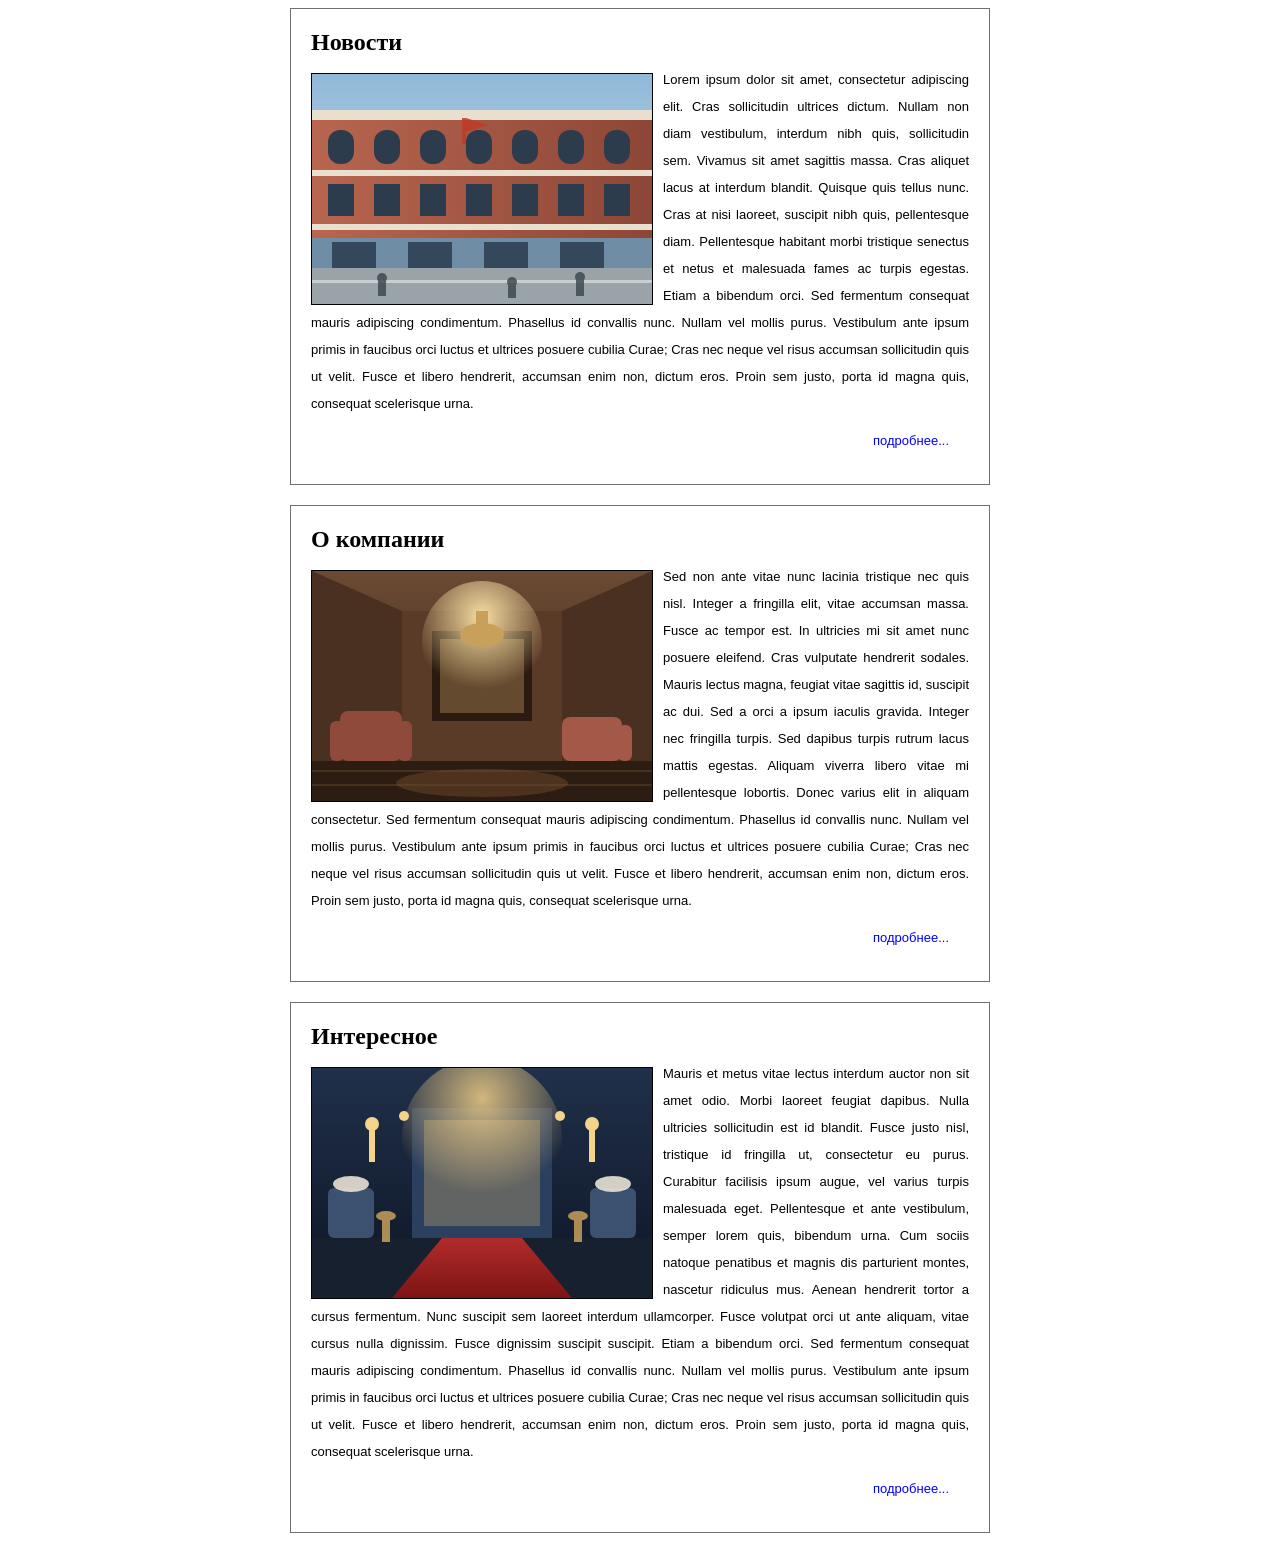
<file: html-css/pr5/maket2/maket2.html>
<!DOCTYPE html>
<html>
<head>
    <meta charset="utf-8">
    <title> Макет 2</title>
    <link rel="stylesheet" href="styles.css">
</head>
<body>
    <div id="elem1">
        <div>
            <h2>Новости</h2>
            <p>
                <img src="images/1.png" alt="">Lorem ipsum dolor sit amet, consectetur adipiscing elit. Cras sollicitudin
                ultrices dictum. Nullam non diam vestibulum, interdum nibh quis, sollicitudin sem. Vivamus sit amet
                sagittis massa. Cras aliquet lacus at interdum blandit. Quisque quis tellus nunc. Cras at nisi laoreet,
                suscipit nibh quis, pellentesque diam.
                Pellentesque habitant morbi tristique senectus et netus et malesuada fames ac turpis egestas. Etiam a
                bibendum orci. Sed fermentum consequat mauris adipiscing condimentum. Phasellus id convallis nunc.
                Nullam vel mollis purus. Vestibulum ante ipsum primis in faucibus orci luctus et ultrices posuere
                cubilia Curae; Cras nec neque vel risus accumsan sollicitudin quis ut velit. Fusce et libero hendrerit,
                accumsan enim non, dictum eros. Proin sem justo, porta id magna quis, consequat scelerisque urna.
            </p>
            <p class="more">
                <a href="">подробнее...</a>
            </p>
        </div>
        <div>
            <h2>О компании</h2>
            <p>
                <img src="images/2.png" alt="">Sed non ante vitae nunc lacinia tristique nec quis nisl. Integer a
                fringilla elit, vitae accumsan massa. Fusce ac tempor est. In ultricies mi sit amet nunc posuere
                eleifend. Cras vulputate hendrerit sodales. Mauris lectus magna, feugiat vitae sagittis id, suscipit ac
                dui. Sed a orci a ipsum iaculis gravida. Integer nec fringilla turpis. Sed dapibus turpis rutrum lacus
                mattis egestas. Aliquam viverra libero vitae mi pellentesque lobortis. Donec varius elit in aliquam
                consectetur.
                Sed fermentum consequat mauris adipiscing condimentum. Phasellus id convallis nunc. Nullam vel mollis
                purus. Vestibulum ante ipsum primis in faucibus orci luctus et ultrices posuere cubilia Curae; Cras nec
                neque vel risus accumsan sollicitudin quis ut velit. Fusce et libero hendrerit, accumsan enim non,
                dictum eros. Proin sem justo, porta id magna quis, consequat scelerisque urna.
            </p>
            <p class="more">
                <a href="">подробнее...</a>
            </p>
        </div>
        <div>
            <h2>Интересное</h2>
            <p>
                <img src="images/3.png" alt="">Mauris et metus vitae lectus interdum auctor non sit amet odio. Morbi
                laoreet feugiat dapibus. Nulla ultricies sollicitudin est id blandit. Fusce justo nisl, tristique id
                fringilla ut, consectetur eu purus. Curabitur facilisis ipsum augue, vel varius turpis malesuada eget.
                Pellentesque et ante vestibulum, semper lorem quis, bibendum urna. Cum sociis natoque penatibus et
                magnis dis parturient montes, nascetur ridiculus mus. Aenean hendrerit tortor a cursus fermentum. Nunc
                suscipit sem laoreet interdum ullamcorper. Fusce volutpat orci ut ante aliquam, vitae cursus nulla
                dignissim. Fusce dignissim suscipit suscipit.
                Etiam a bibendum orci. Sed fermentum consequat mauris adipiscing condimentum. Phasellus id convallis
                nunc. Nullam vel mollis purus. Vestibulum ante ipsum primis in faucibus orci luctus et ultrices posuere
                cubilia Curae; Cras nec neque vel risus accumsan sollicitudin quis ut velit. Fusce et libero hendrerit,
                accumsan enim non, dictum eros. Proin sem justo, porta id magna quis, consequat scelerisque urna.
            </p>
            <p class="more">
                <a href="">подробнее...</a>
            </p>
        </div>
    </div>
</body>
</html>
</file>
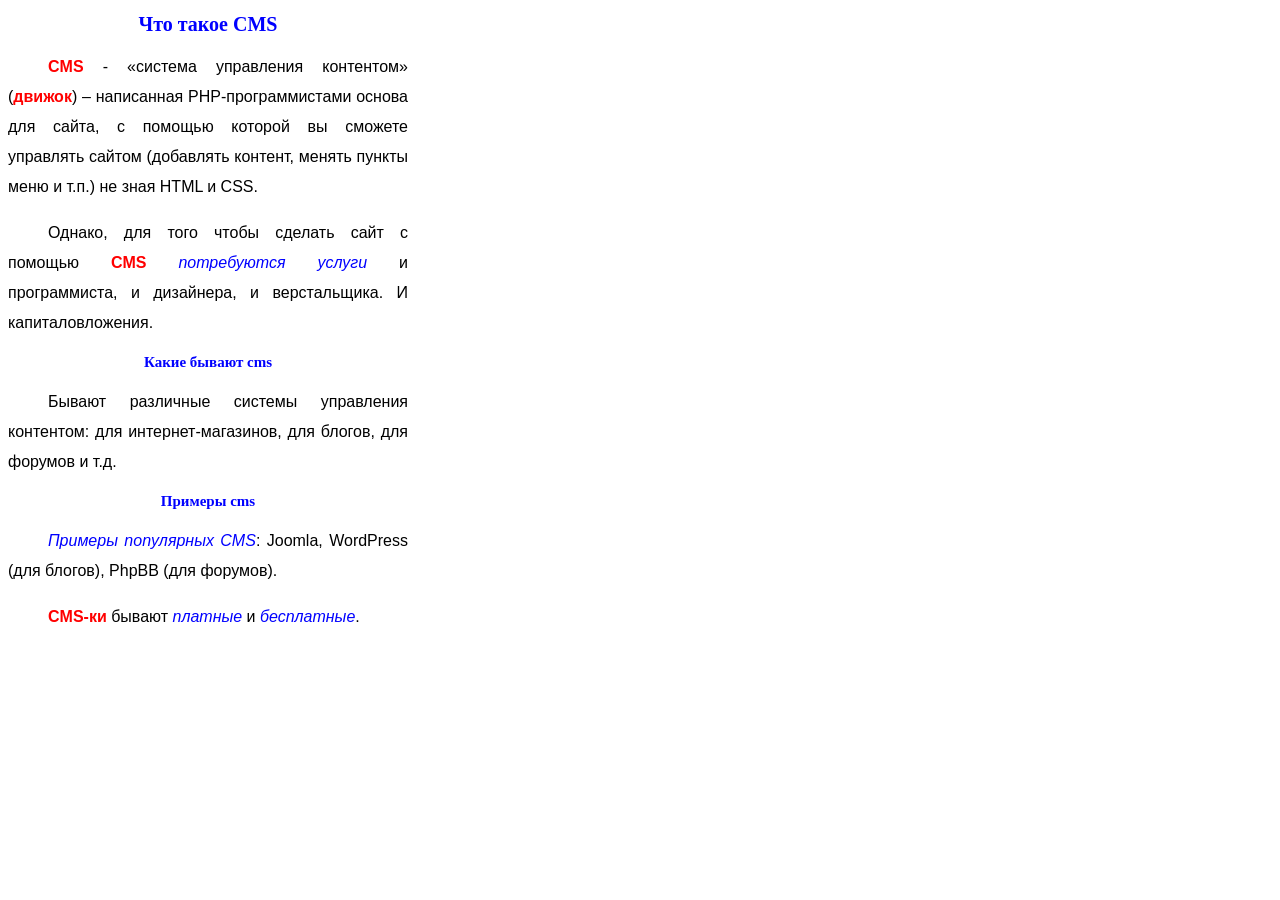
<file: html-css/pr5/obrazec1/cms.html>
<!DOCTYPE html>
<html>
<head>
    <meta charset="utf-8">
    <title>Здесь рассказывается о CMS</title>
    <link rel="stylesheet" href="styles.css">
</head>
<body>
    <h1>Что такое CMS</h1>
    <p>
        <b>CMS</b> - «система управления контентом» (<b>движок</b>) – написанная
        PHP-программистами основа для сайта, с помощью
        которой вы сможете управлять сайтом (добавлять контент,
        менять пункты меню и т.п.) не зная HTML и CSS.
    </p>
    <p>
        Однако, для того чтобы сделать сайт с помощью <b>CMS</b>
        <i>потребуются услуги</i> и программиста, и дизайнера, и верстальщика.
        И капиталовложения.
    </p>
    <h2>Какие бывают cms</h2>
    <p>
        Бывают различные системы управления контентом:
        для интернет-магазинов, для блогов, для форумов и т.д.
    </p>
    <h2>Примеры cms</h2>
    <p>
        <i>Примеры популярных CMS</i>: Joomla, WordPress (для блогов), PhpBB (для форумов).
    </p>
    <p>
        <b>CMS-ки</b> бывают <i>платные</i> и <i>бесплатные</i>.
    </p>
</body>
</html>
</file>
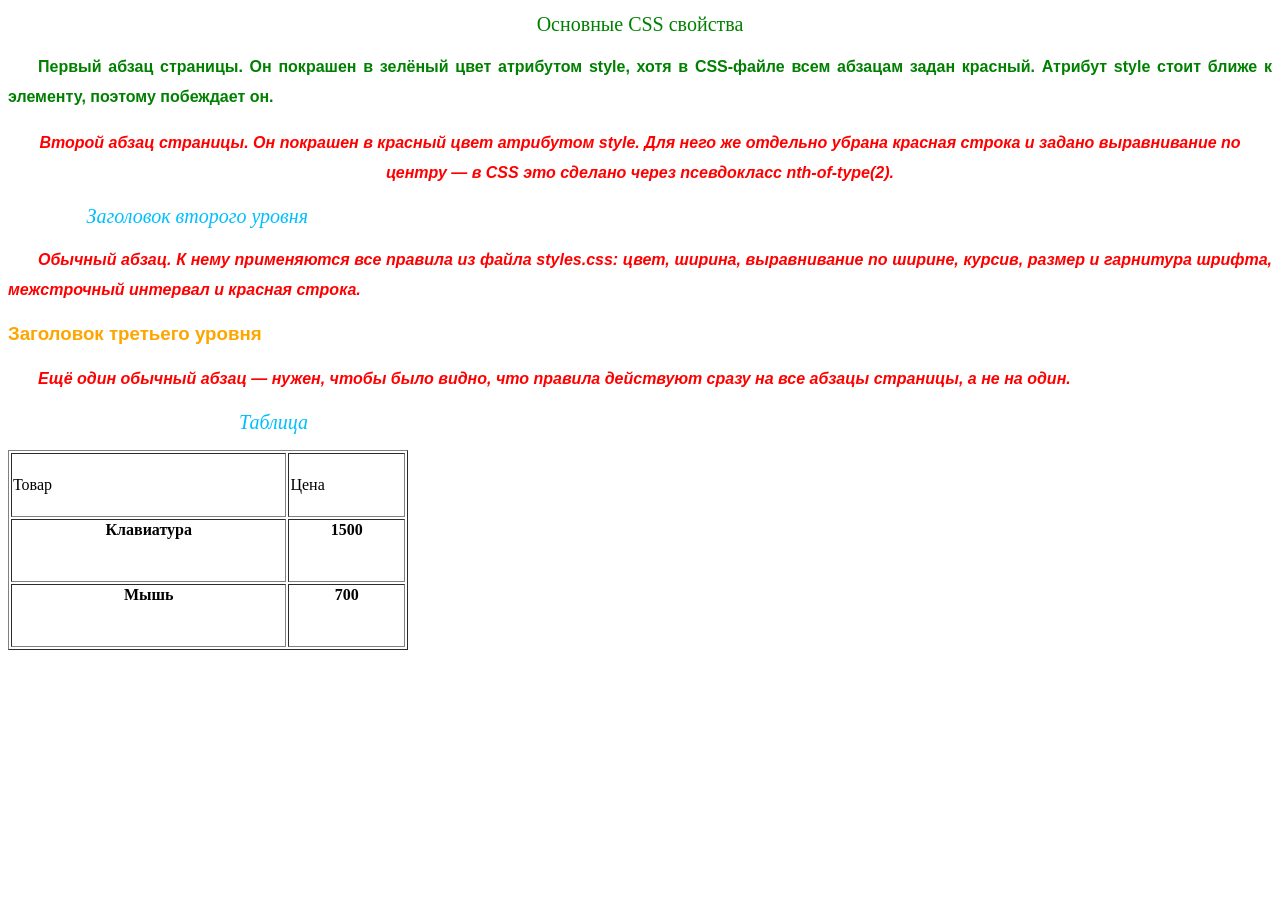
<file: html-css/pr5/zadaniya/zadaniya.html>
<!DOCTYPE html>
<html>
<head>
    <meta charset="utf-8">
    <title>Задачи на основные CSS свойства</title>
    <link rel="stylesheet" href="styles.css">
</head>
<body>

    <h1>Основные CSS свойства</h1>

    <!-- блок "На style": первый абзац зелёный, второй красный.
         Цвет задан атрибутом style прямо в теге, поэтому он перебивает
         цвет, заданный для всех абзацев в файле styles.css -->
    <p style="color: green">
        Первый абзац страницы. Он покрашен в зелёный цвет атрибутом style,
        хотя в CSS-файле всем абзацам задан красный. Атрибут style стоит
        ближе к элементу, поэтому побеждает он.
    </p>

    <p style="color: red">
        Второй абзац страницы. Он покрашен в красный цвет атрибутом style.
        Для него же отдельно убрана красная строка и задано выравнивание
        по центру — в CSS это сделано через псевдокласс nth-of-type(2).
    </p>

    <h2>Заголовок второго уровня</h2>

    <p>
        Обычный абзац. К нему применяются все правила из файла styles.css:
        цвет, ширина, выравнивание по ширине, курсив, размер и гарнитура
        шрифта, межстрочный интервал и красная строка.
    </p>

    <h3>Заголовок третьего уровня</h3>

    <p>
        Ещё один обычный абзац — нужен, чтобы было видно, что правила
        действуют сразу на все абзацы страницы, а не на один.
    </p>

    <h2>Таблица</h2>

    <table border="1">
        <tr>
            <th>Товар</th>
            <th>Цена</th>
        </tr>
        <tr>
            <td>Клавиатура</td>
            <td>1500</td>
        </tr>
        <tr>
            <td>Мышь</td>
            <td>700</td>
        </tr>
    </table>

</body>
</html>
</file>
<file: html-css/pr5/maket1/styles.css>
#elem1{
	width: 700px;
	margin:0px auto;
	text-align: justify;
}
#elem1 h2{
	margin: 0px;
}
#elem1 a:link, #elem1 a:visited{
	color: blue;
	text-decoration: none;
}
#elem1 a:hover{
	text-decoration: underline;
}
#elem1 p{margin: 10px 0px; }
#elem1 div {margin-bottom: 20px; border: 1px solid #707070; padding: 20px}
#elem1 .more{text-align: right; padding-right: 20px}
</file>
<file: html-css/pr5/maket2/styles.css>
#elem1{
	width: 700px;
	margin:0px auto;
	text-align: justify;
}
#elem1 h2{
	margin: 0px;
}
#elem1 a:link, #elem1 a:visited{
	color: blue;
	text-decoration: none;
}
#elem1 a:hover{
	text-decoration: underline;
}
#elem1 p{margin: 10px 0px; padding: 0px; font: 13px/27px Arial }
#elem1 div {margin-bottom: 20px; border: 1px solid #707070; padding: 20px}
#elem1 .more{text-align: right; padding-right: 20px}
img{float: left; margin: 7px 10px 0px 0px; border: 1px solid black}
</file>
<file: html-css/pr5/obrazec1/styles.css>
h1, h2{
	color: blue;
	text-align: center;
	width: 400px;
}
h1{font-size: 20px;}
h2{font-size: 15px;}
b {color: red;}
i{color: blue;}

p{font: 16px/30px Arial; width: 400px; text-align: justify; text-indent: 40px;}
</file>
<file: html-css/pr5/zadaniya/styles.css>
/* ------------------------------------------------------------------
   Практическая работа №5. Задачи на основные CSS свойства.
   Порядок блоков совпадает с порядком заданий.
   ------------------------------------------------------------------ */

/* --- На цвета ---------------------------------------------------- */
p  { color: red; }
h1 { color: green; }
h2 { color: #00BFFF; }   /* голубой */
h3 { color: orange; }

/* --- На style ----------------------------------------------------
   Первый абзац зелёный, второй красный — задано атрибутом style
   в самом HTML-файле (zadaniya.html), селекторы там не нужны.      */

/* --- На ширину и высоту ------------------------------------------ */
h2    { width: 300px; }
table { width: 400px; height: 200px; }

/* --- На выравнивание --------------------------------------------- */
h1 { text-align: center; }
h2 { text-align: right; }
p  { text-align: justify; }          /* и по левому, и по правому краю */
p:nth-of-type(2) { text-align: center; }  /* второй абзац — по центру */
th { text-align: left; }
td { text-align: center; }

/* --- На жирность -------------------------------------------------- */
td { font-weight: bold; }
h1 { font-weight: normal; }
th, h1, h2 { font-weight: normal; }

/* --- На курсив ---------------------------------------------------- */
h2 { font-style: italic; }
p  { font-style: italic; }
p:first-of-type { font-style: normal; }   /* первый абзац — не курсив */

/* --- На размер шрифта --------------------------------------------- */
h2 { font-size: 20px; }
/* p { font-size: 15px; } — закомментировано, см. блок "свойство-сокращение font" */

/* --- На семейство ------------------------------------------------- */
/* p { font-family: Arial; } — закомментировано, см. блок ниже */
h2 { font-family: "Times New Roman", serif; }
h3 { font-family: Verdana, Arial, sans-serif; }   /* шрифт без засечек */

/* --- На межстрочный интервал -------------------------------------- */
/* p { line-height: 30px; } — закомментировано, см. блок ниже */

/* --- На свойство-сокращение font -----------------------------------
   По заданию все стили шрифта для абзацев закомментированы выше,
   а вместо них написано одно свойство-сокращение font.
   Порядок в нём: стиль, жирность, размер/интервал, гарнитура.       */
p  { font: italic bold 16px/30px Arial; }
h1 { font: normal 20px Verdana; }

/* Свойство font сбрасывает font-style у всех абзацев, поэтому правило
   "первый абзац не курсивом" повторяем после него */
p:first-of-type { font-style: normal; }

/* --- На красную строку --------------------------------------------- */
p { text-indent: 30px; }
p:nth-of-type(2) { text-indent: 0; }   /* у второго абзаца её нет */

/* --- На вертикальное выравнивание ----------------------------------- */
table td { vertical-align: top; }      /* текст таблицы — по верхнему краю */
th { vertical-align: middle; }         /* заголовки — по центру */
</file>
